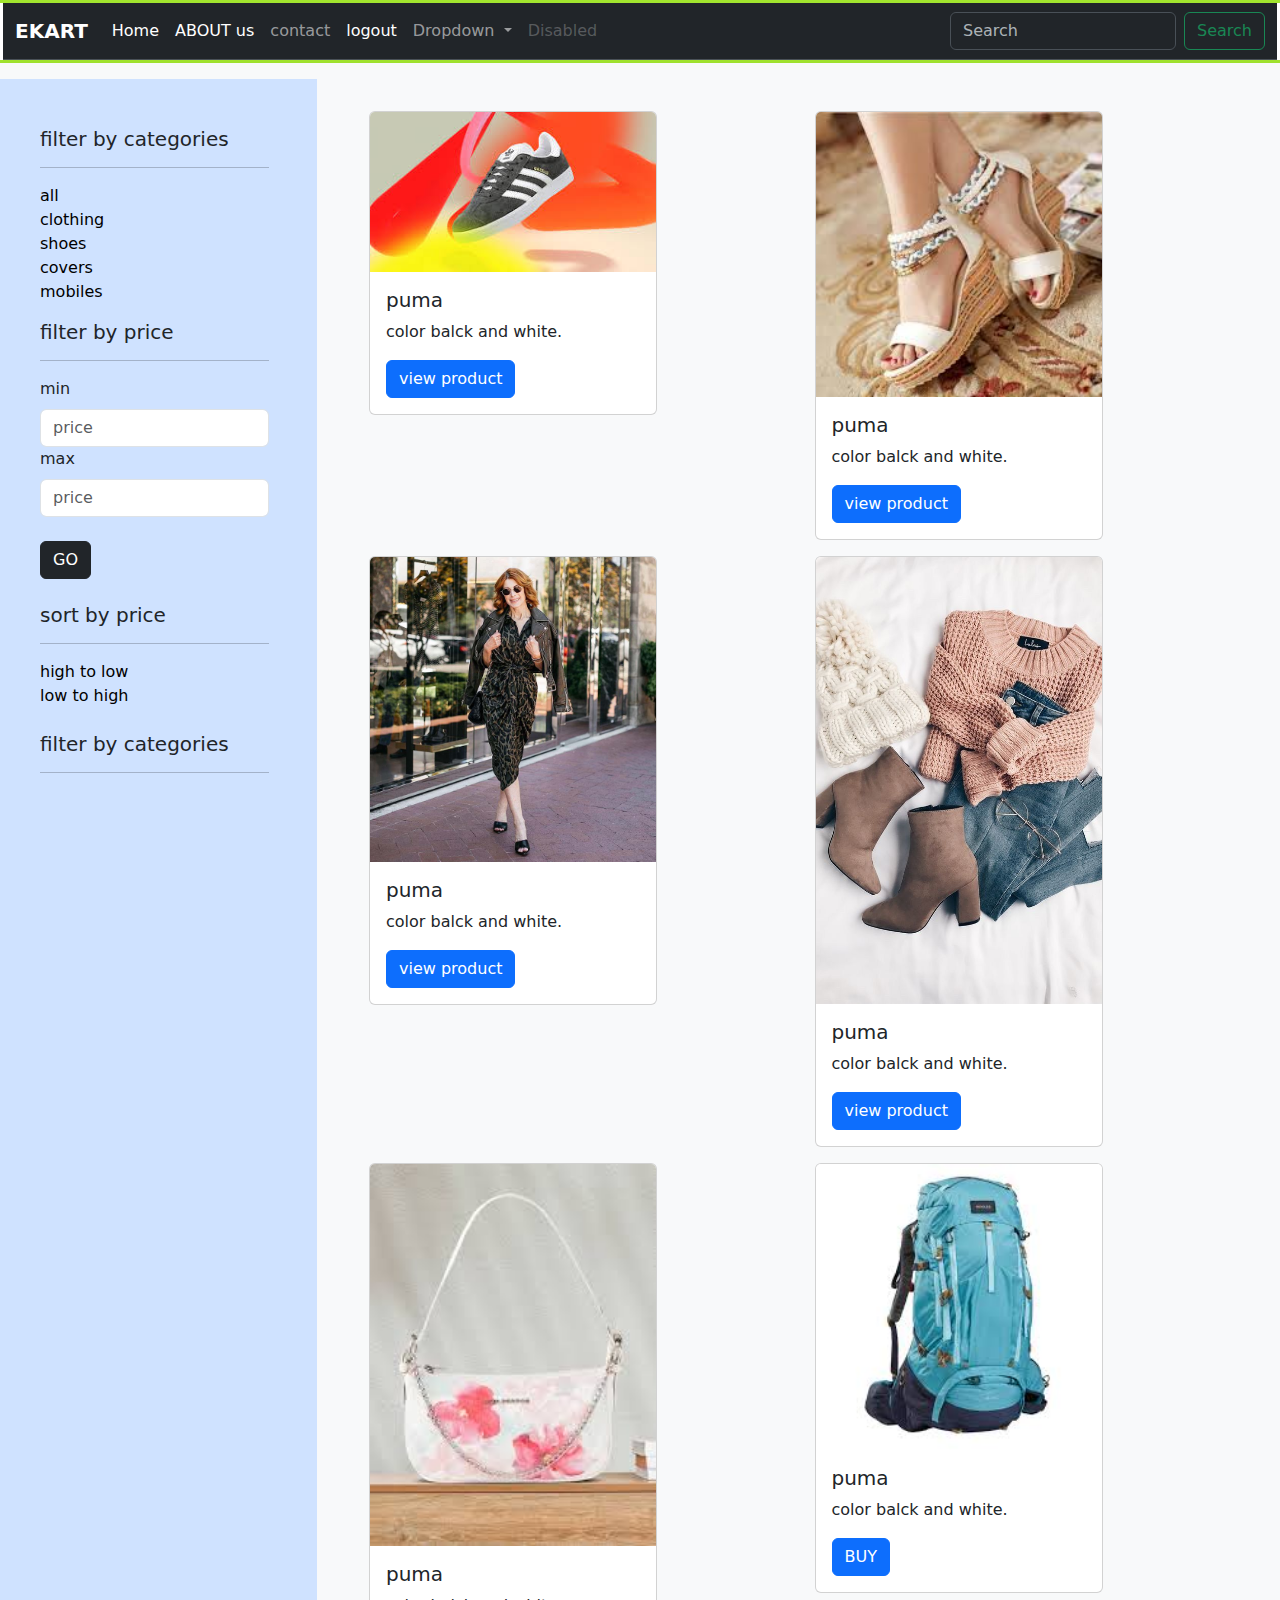
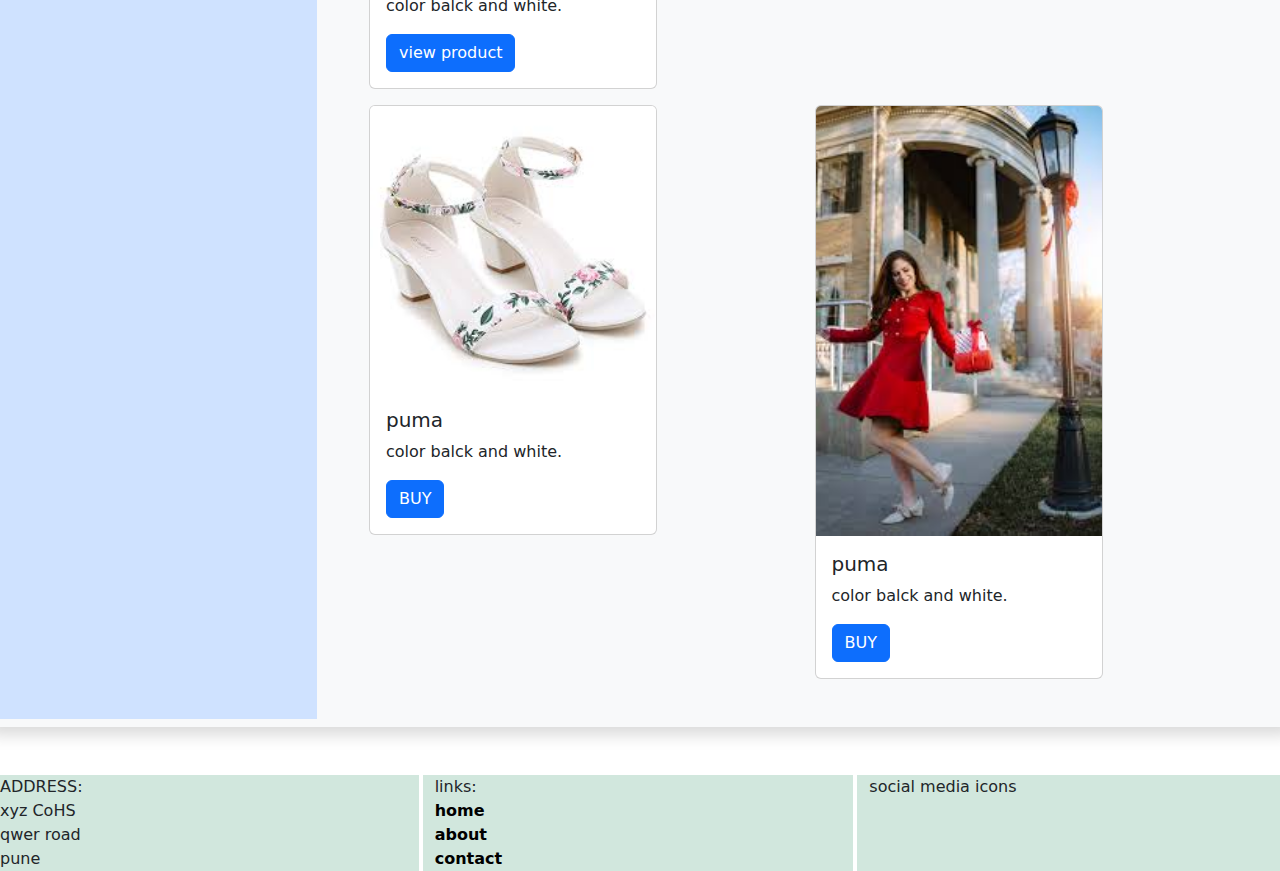
<file: index.html>
<!DOCTYPE html>
<html lang="en">
<head>
    <meta charset="UTF-8">
    <meta name="viewport" content="width=device-width, initial-scale=1.0">
    <title>Document</title>
    <link rel="stylesheet" type='css/text' media="screen" href="static\css\bootstrap.min.css">
    <link rel="stylesheet" href="static\css\bootstrap.min.css">
    <link rel="stylesheet"  href="static/css/style.css">

    <style>
        .box{
            border-style: solid;
            border-color: rgb(162, 229, 46);
        }
    </style>
</head>
<body>
    <div class="">
        <div class="row box">
            <div class="col">
                <nav class="navbar navbar-expand-lg bg-dark border-bottom border-body"data-bs-theme="dark">
                    <div class="container-fluid">
                      <a class="navbar-brand" href="#"><strong>EKART</strong></a>
                      <button class="navbar-toggler" type="button" data-bs-toggle="collapse" data-bs-target="#navbarSupportedContent" aria-controls="navbarSupportedContent" aria-expanded="false" aria-label="Toggle navigation">
                        <span class="navbar-toggler-icon"></span>
                      </button>


                      <div class="collapse navbar-collapse" id="navbarSupportedContent">
                        <ul class="navbar-nav me-auto mb-2 mb-lg-0">
                          <li class="nav-item">
                            <a class="nav-link active" aria-current="page" href="index.html">Home</a>
                          </li>
                          <li class="nav-item">
                            <a class="nav-link active" href="about.html">ABOUT us</a>
                          </li>
                          <li class="nav-item">
                            <a class="nav-link " href="contact.html">contact</a>
                          </li>
                          <li class="nav-item">
                            <a class="nav-link active" href="logout.html">logout</a>
                          </li>


                          <li class="nav-item dropdown">
                            <a class="nav-link dropdown-toggle" href="#" role="button" data-bs-toggle="dropdown" aria-expanded="false">
                              Dropdown
                            </a>
                            <ul class="dropdown-menu">
                              <li><a class="dropdown-item" href="#">Action</a></li>
                              <li><a class="dropdown-item" href="#">Another action</a></li>
                              <li><hr class="dropdown-divider"></li>
                              <li><a class="dropdown-item" href="#">Something else here</a></li>
                            </ul>
                          </li>
                          <li class="nav-item">
                            <a class="nav-link disabled" aria-disabled="true">Disabled</a>
                          </li>
                        </ul>
                        <form class="d-flex" role="search">
                          <input class="form-control me-2" type="search" placeholder="Search" aria-label="Search">
                          <button class="btn btn-outline-success" type="submit">Search</button>
                        </form>
                      </div>
                    </div>
                  </nav>
            </div>
        </div><!--End of 1st row-->
        <div class="row shadow ps-1 mb-5 bg-body-tertiary rounded ">
            <div class="col-md-3 me-1 p-5 bg-primary-subtle mt-3 mb-2 p-3 ">
                <h5>filter by categories </h5>
                <hr>
                <a class='anchor' href="#">all</a><br>
                <a class="anchor" href="#">clothing</a><br>
                <a class="anchor" href="#"> shoes</a><br>
                <a class="anchor" href="#">covers</a><br>
                <a  class='anchor' href="#">mobiles</a><br>

                
                

                <h5 class='mt-3 mb-2'>filter by price</h5>
                <hr>
                <form method="POST" action="">
                  <div>
                    <label for="number" class="form-label">min</label>
                    <input type="number" class="form-control" id="Input1" placeholder="price">
                    <label for="number" class="form-label">max</label>
                    <input type="number" class="form-control" id="Input2" placeholder="price"><br>
                    <button type="button" class="btn btn-dark">GO</button>
                  </div>
                </form>
                <br>
                <h5>sort by price</h5>
                <hr>
                <a class='anchor' href="#">high to low</a><br>
                <a class="anchor" href="#">low to high</a><br>
                <br>
                <h5>filter by categories</h5>
                <hr>

            </div>
        
            <div class="col me-2 p-5">
                <div class="row">
                  <div class="col">
                    <div class="card" style="width: 18rem;">
                      <img src="static/images/images (2).jpeg" class="card-img-top" alt="...">
                      <div class="card-body">
                        <h5 class="card-title">puma</h5>
                        <p class="card-text">color balck and white.</p>
                        <a href="#" class="btn btn-primary">view product</a>
                      </div>
                    </div>
                  </div><!--1st product-->
                  <div class="col">
                    <div class="card" style="width: 18rem;">
                      <img src="static/images/sgw.jpeg" style="width: auto;" class="card-img-top" alt="...">
                      <div class="card-body">
                        <h5 class="card-title">puma</h5>
                        <p class="card-text">color balck and white.</p>
                        <a href="#" class="btn btn-primary">view product</a>
                      </div>
                    </div>
                  </div><!--2st product-->
                  <div class="col mt-3">
                    <div class="card" style="width: 18rem;">
                      <img src="static/images/cathydress-1.jpg" style="width:auto;" class="card-img-top" alt="...">
                      <div class="card-body">
                        <h5 class="card-title">puma</h5>
                        <p class="card-text">color balck and white.</p>
                        <a href="#" class="btn btn-primary">view product</a>
                      </div>
                    </div>
                  </div><!--3st product-->
                  <div class="col mt-3">
                    <div class="card" style="width: 18rem;">
                      <img src="static/images/wc.jpg" style="width: auto;" class="card-img-top" alt="...">
                      <div class="card-body">
                        <h5 class="card-title">puma</h5>
                        <p class="card-text">color balck and white.</p>
                        <a href="#" class="btn btn-primary">view product</a>
                      </div>
                    </div>
                  </div><!--4st product-->
                  <div class="col mt-3">
                    <div class="card" style="width: 18rem;">
                      <img src="static/images/hb.jpeg" style="width: auto;" class="card-img-top" alt="...">
                      <div class="card-body">
                        <h5 class="card-title">puma</h5>
                        <p class="card-text">color balck and white.</p>
                        <a href="#" class="btn btn-primary">view product</a>
                      </div>
                    </div>
                  </div><!--5st product-->
                  <div class="col mt-3">
                    <div class="card" style="width: 18rem;">
                      <img src="static/images/baga.jpeg" style="width: auto;" class="card-img-top" alt="...">
                      <div class="card-body">
                        <h5 class="card-title">puma</h5>
                        <p class="card-text">color balck and white.</p>
                        <a href="#" class="btn btn-primary">BUY</a>
                      </div>
                    </div>
                  </div><!--6st product-->
                  <div class="col mt-3">
                    <div class="card" style="width: 18rem;">
                      <img src="static/images/sg.jpeg" style="width: auto;" class="card-img-top" alt="...">
                      <div class="card-body">
                        <h5 class="card-title">puma</h5>
                        <p class="card-text">color balck and white.</p>
                        <a href="#" class="btn btn-primary">BUY</a>
                      </div>
                    </div>
                  </div><!--7st product-->
                  <div class="col mt-3">
                    <div class="card" style="width: 18rem;">
                      <img src="static/images/red.jpeg" style="width: auto;" class="card-img-top" alt="...">
                      <div class="card-body">
                        <h5 class="card-title">puma</h5>
                        <p class="card-text">color balck and white.</p>
                        <a href="#" class="btn btn-primary">BUY</a>
                      </div>
                    </div>
                  </div><!--8st product-->
                        </div><!--1st row product-->
                      </div><!--1st row of product-->
            </div>


        </div><!--end of 2 nd row-->
        <div class="row">
            <div class="col bg-success-subtle me-1">
                ADDRESS:<br>
                xyz CoHS<br>
                qwer road<br>
                pune<br>

            </div>
            <div class="col bg-success-subtle me-1 ">
                links:<br>
                <strong>
                <a class='anchor' href="index.html">home</a><br>
                <a class='anchor'href="about.html"> about</a><br>
                <a class='anchor'href="contact.html">contact</a><br>
                </strong>
            </div>
            <div class="col bg-success-subtle me-1">
                social media icons
            </div>

        </div>






    </div>
    


    
    <script src="static/js/bootstrap.min.js"></script>
    <script src="static/js/popper.js"></script>
</body>
</html>
</file>
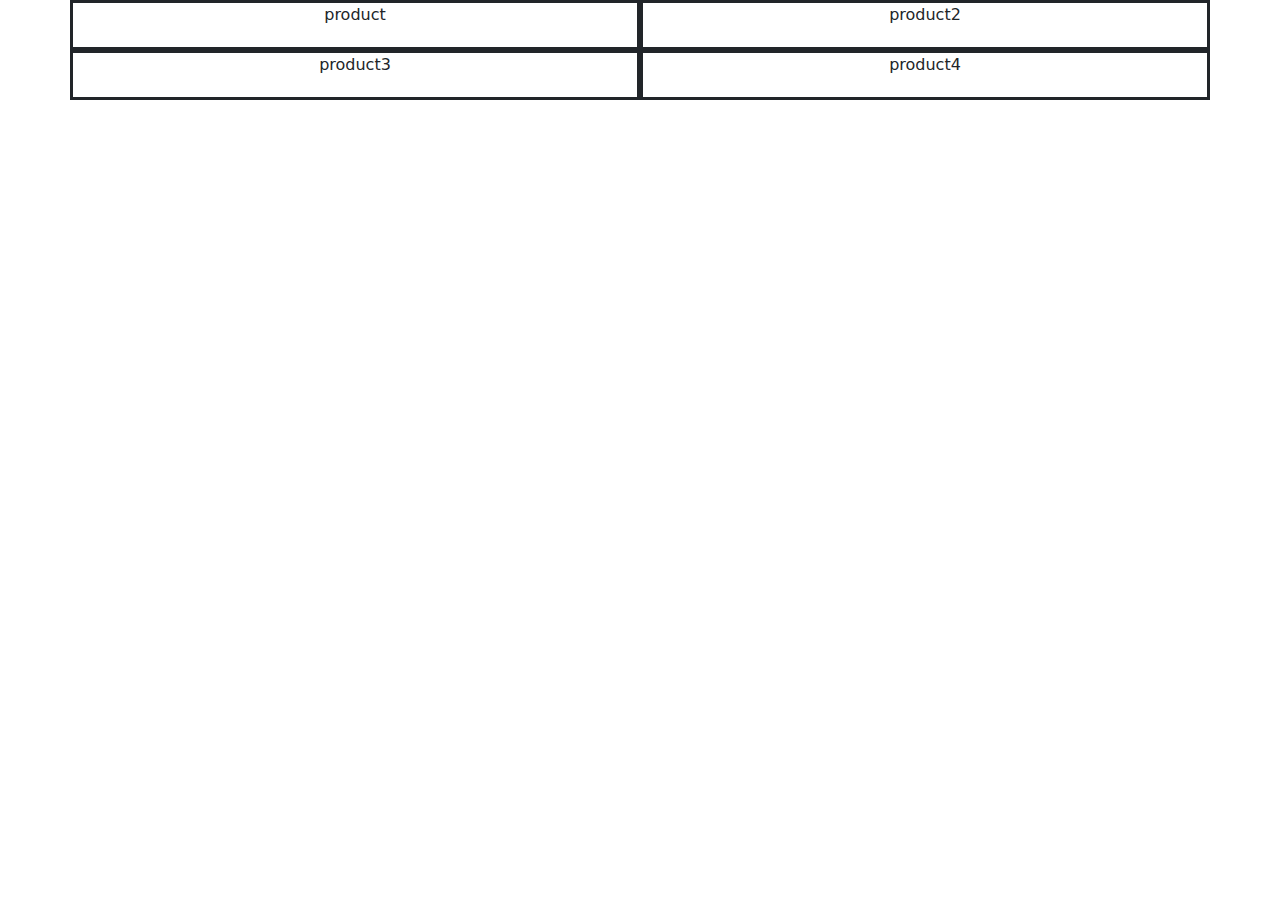
<file: offline.html>
<!DOCTYPE html>
<html>
<head>
    <title>Page Title</title>
    <link rel='stylesheet' href='static/css/bootstrap.min.css'>
    <style>
        .box{
            border-style: solid;
            height: 50px;
        }
    </style> 
</head>
<body>
    <div class='container text-center'>
        <div class="row align-items-start">
            <div class="col-sm-3 col-md-6 box">
                product
            </div>
            <div class="col-sm-3 col-md-6 box">
                product2
            </div>
            <div class="col-sm-3 col-md-6 box">
                product3
            </div>
            <div class="col-sm-3 col-md-6 box">
                product4
            </div>
            
        </div>
    </div>
    <script src='static/js/bootstrap.min.js'></script>
    <script src='static/js/popper.js'></script>
</body>
</html>
</file>
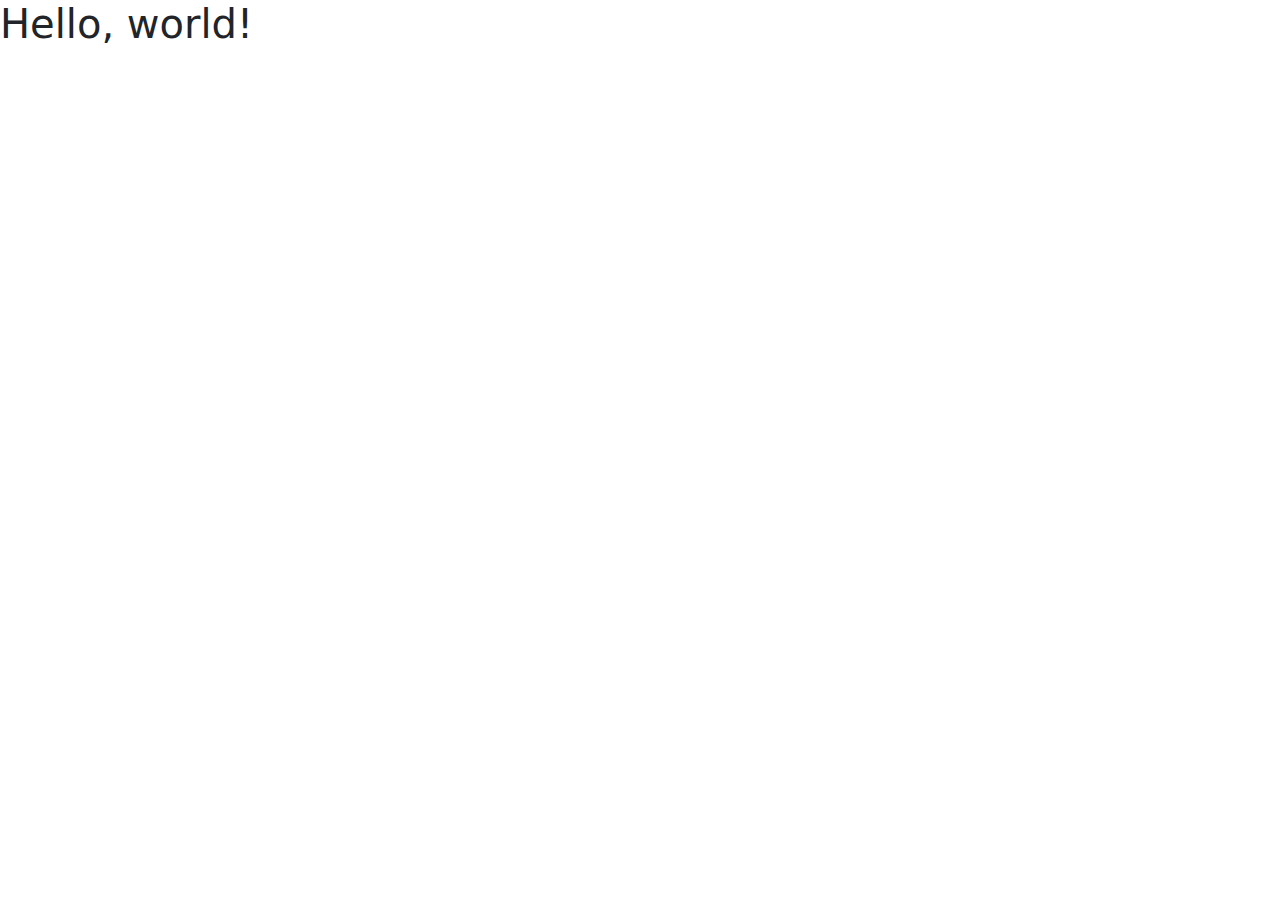
<file: online.html>
<!doctype html>
<html lang="en">
  <head>
    <meta charset="utf-8">
    <meta name="viewport" content="width=device-width, initial-scale=1">
    <title>Bootstrap demo for online</title>
    <link rel="stylesheet" href="https://cdn.jsdelivr.net/npm/bootstrap@5.3.2/dist/css/bootstrap.min.css">
  </head>
  <body>
    <h1>Hello, world!</h1>
    <script src="https://cdn.jsdelivr.net/npm/bootstrap@5.3.2/dist/js/bootstrap.bundle.min.js"></script>
  </body>
</html>
</file>
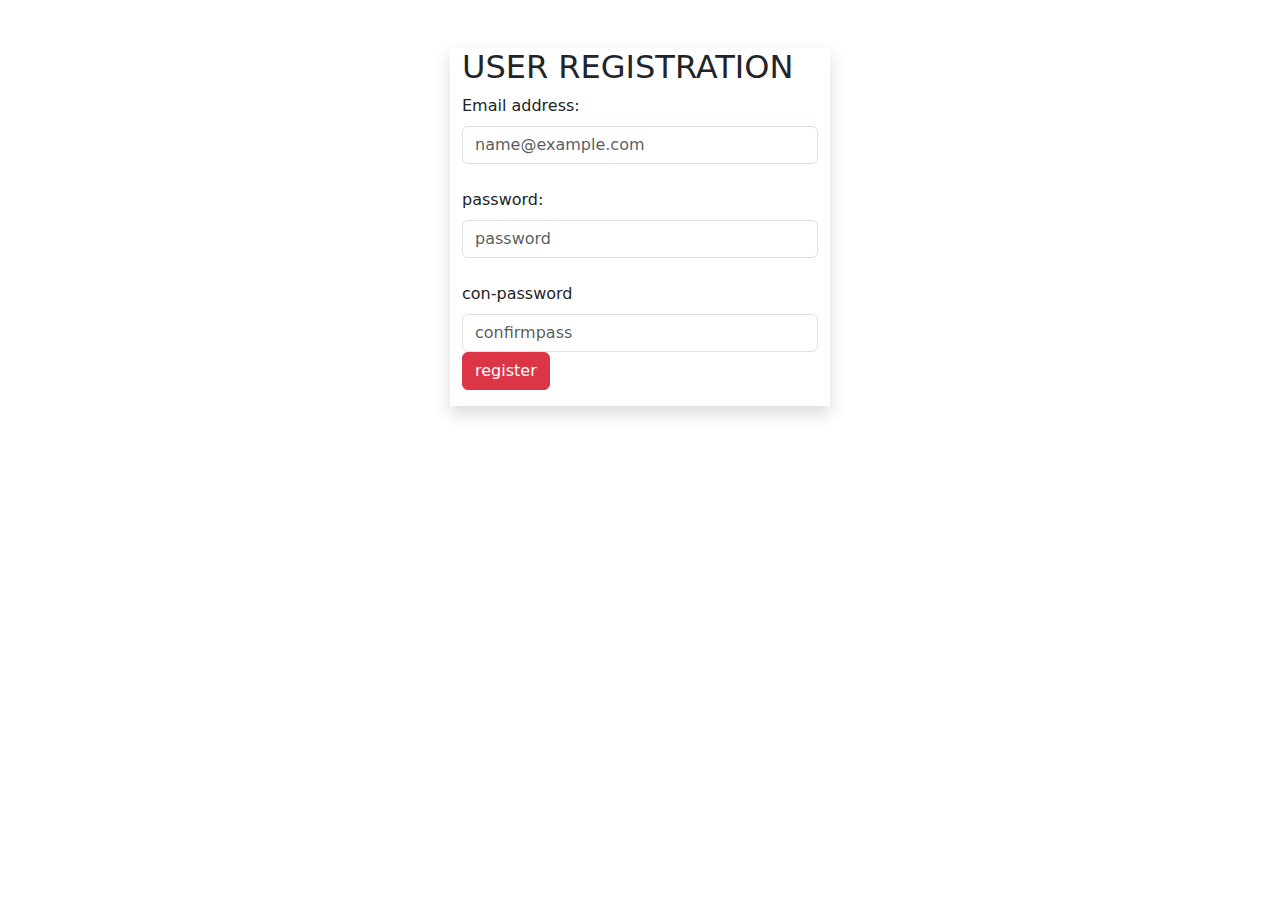
<file: register.html>
<!DOCTYPE html>
<html lang="en">
<head>
    <meta charset="UTF-8">
    <meta name="viewport" content="width=device-width, initial-scale=1.0">

    <title>REGISTRATION</title>
    <link rel="stylesheet" href="static\css\bootstrap.min.css">
</head>
<body>
    <div class="container mt-5">
        <div class="row">
            <div class="col-sm-4 mx-auto my-auto shadow p">
                <h2>USER REGISTRATION</h2>
                <form method="POST" action="login.html">
                    <div>
                        <label for="exampleFormControlInput1" class="form-label">Email address:</label>
                        <input type="email" class="form-control" id="Input1" placeholder="name@example.com">
                    </div>
                    <br>
                    <div>
                        <label for="exampleFormControlInput1" class="form-label">password:</label>
                        <input type="email" class="form-control" id="Input2" placeholder="password">
                    </div>
                    <br>
                    <div>
                        <label for="exampleFormControlInput1" class="form-label">con-password</label>
                        <input type="email" class="form-control" id="Input3" placeholder="confirmpass">
                    </div>
                    <div class="mb-3">
                        <input type="submit" class="btn btn-danger" value="register">
                    </div>
                </form>
            </div>
        </div>
    </div>
</body>
</html>
</file>
<file: static/css/style.css>
.anchor{
    text-decoration: none;
    color:black;
}
</file>
